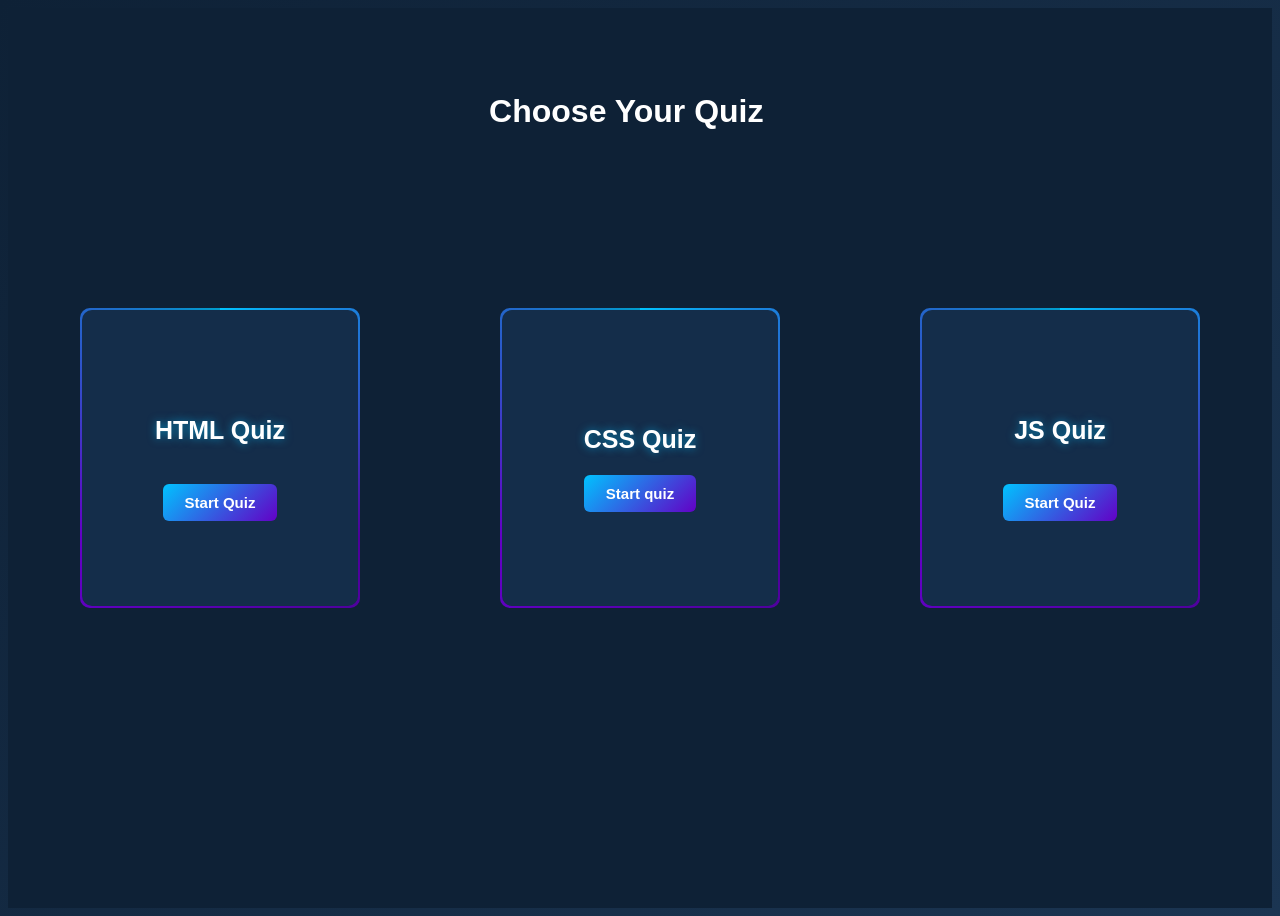
<file: index.html>
<!DOCTYPE html>
<html lang="en">
<head>
    <meta charset="UTF-8">
    <meta name="viewport" content="width=device-width, initial-scale=1.0">
    <title>Quiz app</title>
    <link rel="stylesheet" href="style.css">
</head>
<body>
    <div class="CardContainer"> 
     <h1>Choose Your Quiz</h1>     
    <div class="Card">
        <h2>HTML Quiz</h2>
        <br>
        <a href="quiz.html?category=html" class="html-questions" >Start Quiz</a></div> 
    <div class="Card">
        <h2>CSS Quiz</h2>
        <a href="quiz.html?category=css" class="css-questions" >Start quiz</a></div>   
   
    <div class="Card">
        <h2>JS Quiz</h2>
        <br>
     <a href="quiz.html?category=js" class="js-questions" >Start Quiz</a></div> 
      </div>

</body>
</html>
</file>
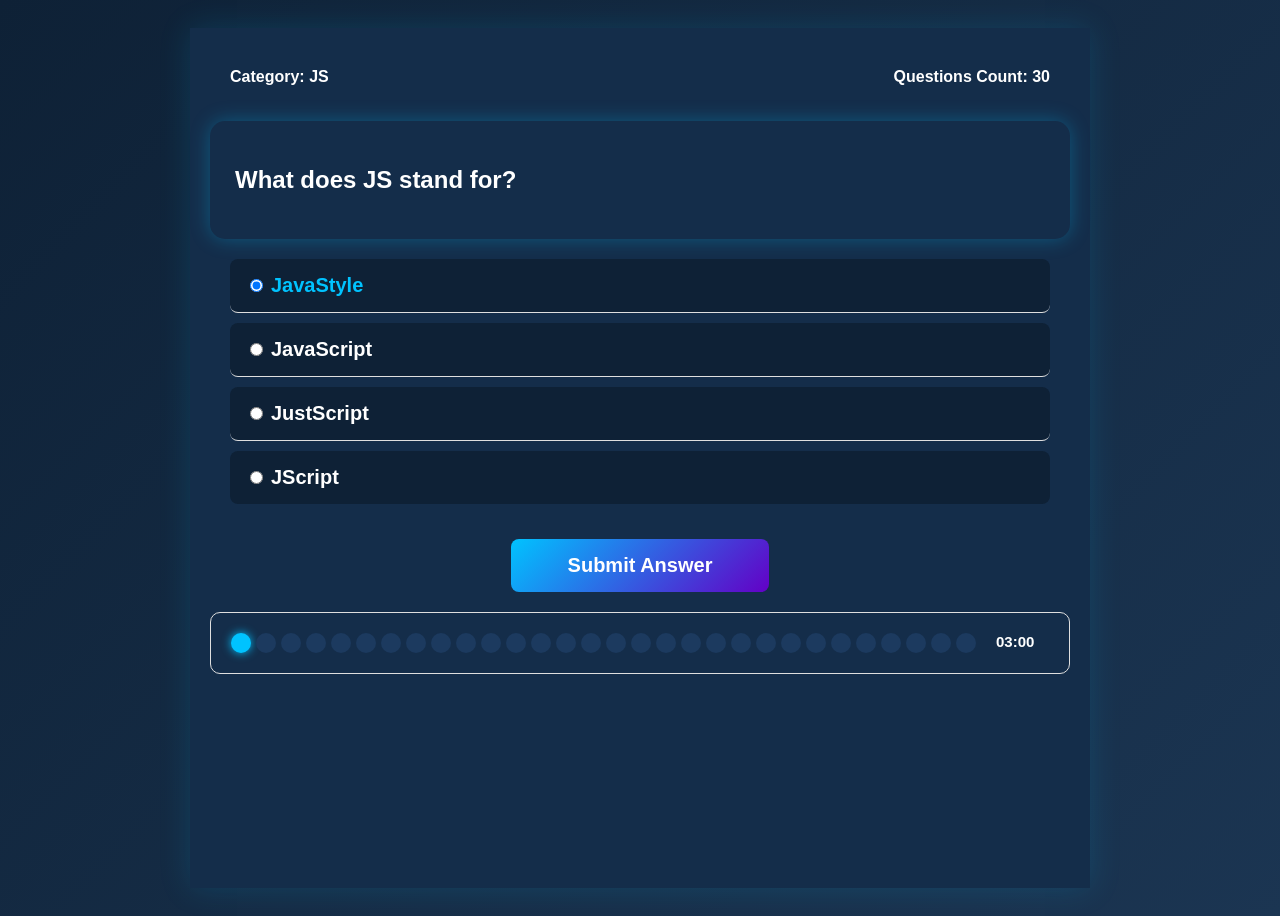
<file: jsquestions.html>
<!DOCTYPE html>
<html lang="en">
<head>
    <meta charset="UTF-8">
    <meta name="viewport" content="width=device-width, initial-scale=1.0">
    <title>Quiz App</title>
    <link rel="stylesheet" href="style.css">
   
</head>

<body>
 
<div class="quiz-app">
    <div class="quiz-info">
         <div class="category">Category: <span>JS</span></div>
         <div class="count">Questions Count: <span></span></div>
    </div>
<div class="quiz-area"></div>
<div class="answers-area"></div>
<button class="submit">Submit Answer</button>

<div class="bullets">
    <div class="spans"></div>
    <div class="countdown"></div>
    </div>

    <div class="results"></div>
</div>
 <script  src="script.js"></script>
 <script>getQuestions("jsquestions.json");</script>
</body>
</html>
</file>
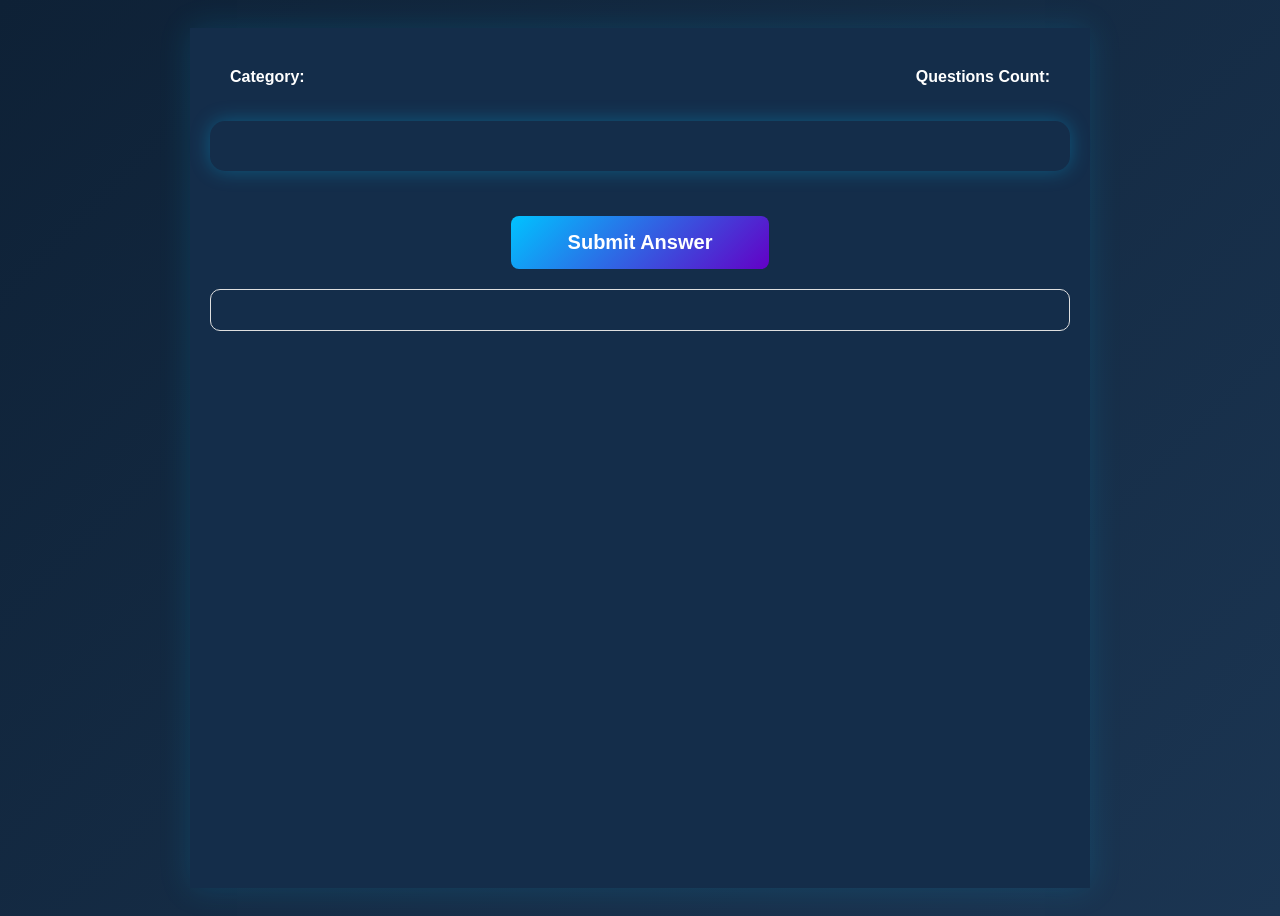
<file: quiz.html>
<!DOCTYPE html>
<html lang="en">
<head>
    <meta charset="UTF-8">
    <meta name="viewport" content="width=device-width, initial-scale=1.0">
    <title>Quiz App</title>
    <link rel="stylesheet" href="style.css"> 
</head>

<body>
<div class="quiz-app">
    <div class="quiz-info">
         <div class="category">Category: <span></span></div>
         <div class="count">Questions Count: <span></span></div>
    </div>
<div class="quiz-area"></div>
<div class="answers-area"></div>
<button class="submit">Submit Answer</button>

<div class="bullets">
    <div class="spans"></div>
    <div class="countdown"></div>
    </div>

    <div class="results"></div>
</div>
<script  src="script.js"></script>
</body>
</html>
</file>
<file: style.css>
*{
    box-sizing: border-box;
}
body{
    font-family: Tahoma,Arial;
    height: 100vh;
    background: linear-gradient(135deg, #0e2136, #1b3552);
    overflow: hidden;
     display: flex;
}
.quiz-app{
margin: 20px auto;
max-width: 900px;
width: 100%;
background-color: #142d4a;
padding: 20px;
box-shadow: 0 0 30px rgba(0, 195, 255, 0.15);
}
.quiz-app .quiz-info{
display: flex;
background-color: #142d4a;
color: white;
padding: 20px;
}
.quiz-app .quiz-info .category{flex: 1;
font-weight: bold;}
.quiz-app .quiz-info .count{
flex: 1;
text-align: right;
font-weight: bold;
}
.quiz-app .quiz-area{
background-color: linear-gradient(135deg, #00c3ff, #6300c6);
    color: white;
    border-radius: 15px;
    padding: 25px;
    margin-top: 15px;
    box-shadow: 0 0 20px rgba(0, 195, 255, 0.3);
}
.quiz-app .quiz-area .h2{
    margin: 0;

}
.quiz-app .answers-area{
padding: 20px 20px  5px;

}

.quiz-app .answers-area .answer {
    background-color: #0e2136;
    padding: 15px ;
    margin-bottom: 10px;
    border-radius: 8px;
    color: white;
    transition: 0.3s ease;
}
.quiz-app .answers-area .answer:hover {
    background-color: #1c3a5f;
}

.quiz-app .answers-area .answer:not(:last-child){
    border-bottom: 1px solid #dfdfdf;
}

.quiz-app .answers-area .answer input[type="radio"]:checked + label{
color: #00c3ff;
}
.quiz-app .answers-area .answer label{
    cursor: pointer;
    font-weight: bold;
    font-size: 20px;
    margin-left: 5px;
}
.quiz-app .submit{
   background: linear-gradient(135deg, #00c3ff, #6300c6);
    display: block;
    width: 30%;
    padding: 15px;
    border: none;
    color: #fff;
    font-weight: bold;
    font-size: 20px;
    cursor: pointer;
    border-radius:8px ;
    margin: 20px auto;
    transition: 0.3s ease;
}
.quiz-app .submit:hover{
     transform: translateY(-3px);
    box-shadow: 0 10px 25px rgba(0, 195, 255, 0.4);
}
.quiz-app .bullets{
    border: 1px solid #dfdfdf;
  background-color: #142d4a;
    border-radius: 10px;
    padding: 20px;
    display: flex;
}
.quiz-app .bullets .spans{
flex: 1;
display: flex;
width: 100%;
}
.quiz-app .bullets .spans span{
   width: 20px;
    height: 20px;
    background-color: #1c3a5f;
    margin-right: 5px;
    border-radius: 50%;
}
.quiz-app .bullets .spans span.on{
    background-color: #00c3ff;
    box-shadow: 0 0 10px #00c3ff;
}
.quiz-app .countdown{
    margin-left: 15px;
    width: 100%;
    font-weight: bold;
    font-size: 15px;
    color: white;
   
}
.quiz-app .results{
    text-align: center;
    font-size: 20px;
    font-weight: bolder;
    padding: 20px;
    border-radius: 10px;
}
.quiz-app .results span{
font-weight: bold;
}
.quiz-app .results span.bad{
color:#dc0a0a 
}
.quiz-app .results span.good{
color:#009688 ;
}
.quiz-app .results span.perfect{
color: #0075ff;
}


/* CARDS */
h1{
    text-align: center;
    color: white;
    margin-bottom: 50px;
    position: absolute;
    left: 50%;
    top: 10%;
    transform: translate(-55%, -50%);
}

.CardContainer{ 
    display: flex;
    justify-content: center;
    align-items: center;
    gap: 140px;
    height: 100%;
    width: 100%;
    background-color: #0e2136;
  
}
.Card{
    background-color: #142d4a;
    width: 280px;
    height: 300px;
    aspect-ratio: 1/1;
    border-radius: 10px;
    position: relative;
    display: flex;
    justify-content: center;
    align-items: center;
    flex-direction: column;
    overflow: hidden;
    z-index: 0;
}
.Card h2{
    color: white;
    font-size: 25px;
    font-weight: bold;
    text-shadow: 0 0 8px rgba(0, 195, 255, 0.6);
}
.Card a{
   background: linear-gradient(135deg, #00c3ff, #6300c6);
    transition: all 0.3s ease;
    text-decoration: none;
    color: white;
    font-size: 15px;
    font-weight: bold;
    padding: 10px 22px;
    border-radius: 6px;

}
.Card a:hover{
    background: linear-gradient(135deg, #00c3ff, #6300c6);
    box-shadow: 0 0 15px rgba(0, 195, 255, 0.5);
    transform: translateY(-3px);
}
.Card::before{
    content: "";
    position: absolute;
    background:conic-gradient(
    from var(--deg) at center,
     #00c3ff, #4d0199,#6300c6,#009dcd);
    border-radius: 12px;
    z-index: -2;
    animation: autoRotate 2s linear infinite;
    inset: -3px;
}
.Card::after{
    content: "";
    position: absolute;
    background: #142d4a;    
    /* filter: blur(5px); */
    inset: 2px;
    border-radius: 10px;
    z-index: -1;
}
@property --deg{
    syntax: "<angle>";
    initial-value: 0deg;
    inherits: false;
}
@keyframes autoRotate{
    to{
        --deg: 360deg;
    }
}
</file>
